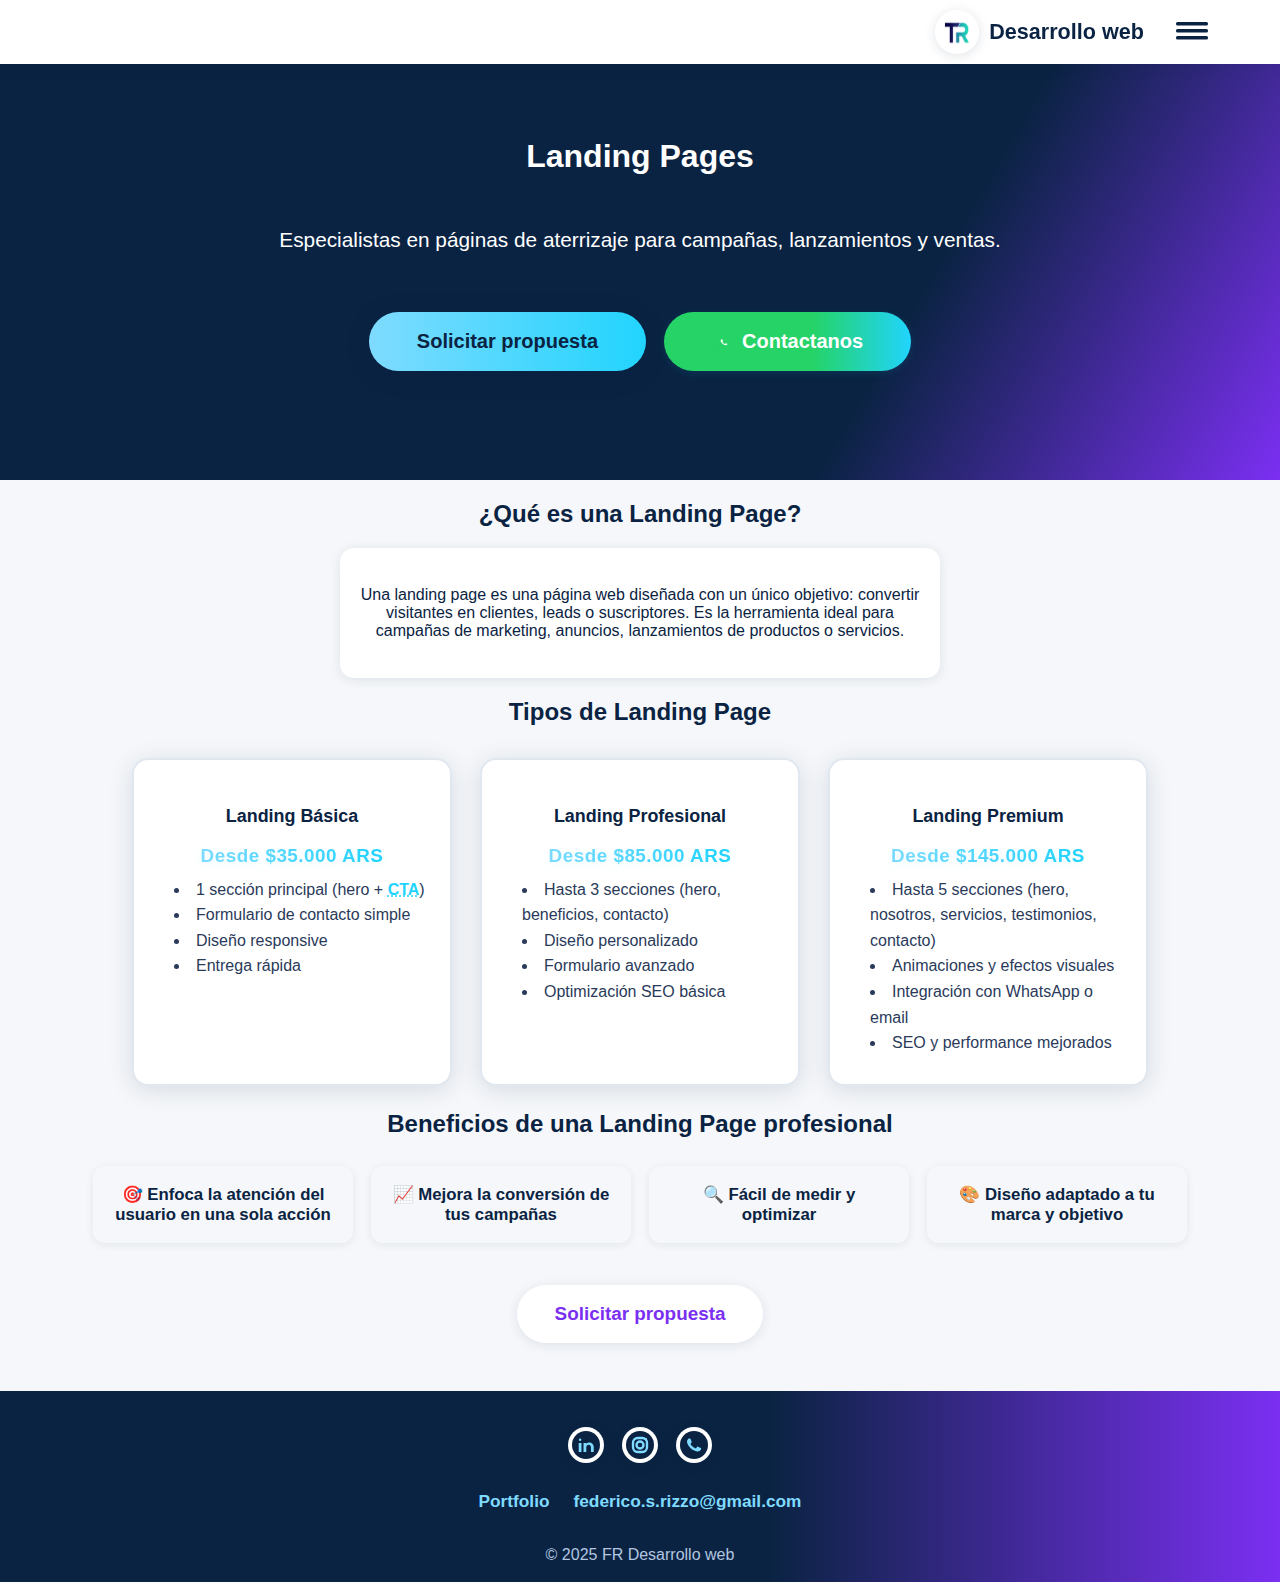
<file: landing.html>
<!DOCTYPE html>
<html lang="es">
  <head>
    <meta charset="UTF-8" />
    <meta name="viewport" content="width=device-width, initial-scale=1.0" />
    <title>Landing Page – TR Desarrollo web</title>
    <meta
      name="description"
      content="Landing pages profesionales para campañas, lanzamientos y ventas. Diseño web a medida, optimización SEO y soporte personalizado."
    />
    <meta
      name="keywords"
      content="landing page, desarrollo web, diseño web, campañas, marketing digital, Argentina, freelance, páginas de aterrizaje"
    />
    <link rel="icon" href="Logo2.png" type="image/png" />
    <link rel="stylesheet" href="styles.css" />
  </head>
  <body>
    <nav class="navbar">
      <div class="navbar-container">
        <a href="index.html" class="navbar-logo">
          <img src="Logo2.png" alt="TR Desarrollo web logo" class="logo-img" width="44" height="44" />
          <span>Desarrollo web</span>
        </a>
        <button class="navbar-toggle" aria-label="Abrir menú">
          <span class="navbar-toggle-icon">
            <svg width="32" height="32" viewBox="0 0 32 32" fill="none" aria-hidden="true" focusable="false">
              <rect y="7" width="32" height="3.5" rx="1.5" fill="#0A2342"/>
              <rect y="14" width="32" height="3.5" rx="1.5" fill="#0A2342"/>
              <rect y="21" width="32" height="3.5" rx="1.5" fill="#0A2342"/>
            </svg>
          </span>
        </button>
      </div>
    </nav>
    <aside class="sidebar" id="sidebar">
      <ul class="sidebar-links">
        <li><a href="#servicios">Servicios</a></li>
        <li><a href="#nosotros">Nosotros</a></li>
        <li><a href="#valor">¿Por qué elegirnos?</a></li>
        <li><a href="#contacto">Contacto</a></li>
        <li><a href="index.html" title="Inicio" class="navbar-home-icon">
          <svg width="28" height="28" viewBox="0 0 24 24" fill="none" aria-hidden="true" focusable="false">
            <path d="M3 11.5L12 4l9 7.5V20a1 1 0 0 1-1 1h-5a1 1 0 0 1-1-1v-4h-4v4a1 1 0 0 1-1 1H4a1 1 0 0 1-1-1V11.5z" stroke="#0A2342" stroke-width="2" fill="#fff"/>
          </svg>
        </a></li>
      </ul>
    </aside>
    <div class="sidebar-overlay" id="sidebarOverlay"></div>
    <header class="hero-llamativo">
      <div class="container hero-llamativo-content">
       
        <h1>Landing Pages</h1>
        <p class="hero-sub">
          Especialistas en páginas de aterrizaje para campañas, lanzamientos y
          ventas.
        </p>
        <div class="hero-botones">
          <a
            href="mailto:federico.s.rizzo@gmail.com?subject=Consulta%20Landing%20Page"
            class="cta-btn-llamativo"
            >Solicitar propuesta</a
          >
          <a
            href="https://wa.me/5492346612609"
            class="cta-btn-llamativo cta-wpp"
            target="_blank"
            style="display: inline-flex; align-items: center; gap: 8px"
          >
            <svg width="22" height="22" viewBox="0 0 32 32" fill="none">
              <circle cx="16" cy="16" r="16" fill="#25D366" />
              <path
                d="M22.2 18.7c-.3-.2-1.6-.8-1.8-.9-.2-.1-.3-.2-.5.1-.1.2-.6.9-.7 1-.1.1-.3.2-.5.1-.3-.1-1.1-.4-2-1.2-.7-.6-1.2-1.4-1.4-1.7-.1-.2 0-.4.1-.5.1-.1.2-.3.3-.4.1-.1.1-.2.2-.4.1-.2 0-.3 0-.5 0-.1-.6-1.5-.8-2-.2-.5-.4-.4-.6-.4-.2 0-.3 0-.5 0-.2 0-.4.1-.6.3-.2.2-.8.8-.8 2 0 1.1.8 2.2.9 2.3.1.2 1.6 2.6 4 3.5.6.2 1.1.4 1.5.5.6.2 1.1.1 1.5.1.5-.1 1.4-.6 1.6-1.1.2-.5.2-.9.1-1-.1-.1-.2-.2-.5-.3z"
                fill="#fff"
              />
            </svg>
            Contactanos
          </a>
        </div>
      </div>
    </header>
    <main class="detalle-servicio">
      <section class="detalle-intro">
        <h2>¿Qué es una Landing Page?</h2>
        <div class="detalle-intro-box">
          <p>
            Una landing page es una página web diseñada con un único objetivo:
            convertir visitantes en clientes, leads o suscriptores. Es la
            herramienta ideal para campañas de marketing, anuncios, lanzamientos
            de productos o servicios.
          </p>
        </div>
      </section>
      <section class="detalle-variantes">
        <h2>Tipos de Landing Page</h2>
        <div class="detalle-variantes-grid">
          <div
            class="detalle-variante-card"
            id="landing-basica-card"
            style="position: relative"
          >
            <h3>
              Landing Básica
              <span class="precio-servicio">Desde $35.000 ARS</span>
            </h3>
            <ul>
              <li>
                1 sección principal (hero +
                <span
                  id="cta-term"
                  style="
                    font-weight: 700;
                    color: #21d4fd;
                    cursor: pointer;
                    text-decoration: underline dotted;
                  "
                  >CTA</span
                >)
              </li>
              <li>Formulario de contacto simple</li>
              <li>Diseño responsive</li>
              <li>Entrega rápida</li>
            </ul>
            <div
              id="cta-tooltip"
              style="
                display: none;
                position: absolute;
                left: 50%;
                top: 100%;
                transform: translateX(-50%);
                background: #0a2342;
                color: #fff;
                padding: 8px 16px;
                border-radius: 8px;
                font-size: 0.98rem;
                box-shadow: 0 2px 12px rgba(10, 35, 66, 0.13);
                margin-top: 8px;
                z-index: 10;
                white-space: normal;
                max-width: 260px;
              "
            >
              Un CTA (Call To Action) es el botón que invita a tu cliente a
              contactarte, comprar o realizar una acción clave.
            </div>
          </div>
          <div class="detalle-variante-card">
            <h3>
              Landing Profesional
              <span class="precio-servicio">Desde $85.000 ARS</span>
            </h3>
            <ul>
              <li>Hasta 3 secciones (hero, beneficios, contacto)</li>
              <li>Diseño personalizado</li>
              <li>Formulario avanzado</li>
              <li>Optimización SEO básica</li>
            </ul>
          </div>
          <div class="detalle-variante-card">
            <h3>
              Landing Premium
              <span class="precio-servicio">Desde $145.000 ARS</span>
            </h3>
            <ul>
              <li>
                Hasta 5 secciones (hero, nosotros, servicios, testimonios,
                contacto)
              </li>
              <li>Animaciones y efectos visuales</li>
              <li>Integración con WhatsApp o email</li>
              <li>SEO y performance mejorados</li>
            </ul>
          </div>
        </div>
      </section>
      <section class="detalle-beneficios">
        <h2>Beneficios de una Landing Page profesional</h2>
        <div class="detalle-beneficios-grid">
          <div class="beneficio-card">
            🎯 Enfoca la atención del usuario en una sola acción
          </div>
          <div class="beneficio-card">
            📈 Mejora la conversión de tus campañas
          </div>
          <div class="beneficio-card">🔍 Fácil de medir y optimizar</div>
          <div class="beneficio-card">
            🎨 Diseño adaptado a tu marca y objetivo
          </div>
        </div>
      </section>
      <section class="detalle-cta">
        <a
          href="mailto:federico.s.rizzo@gmail.com?subject=Consulta%20Landing%20Page"
          class="cta-btn-llamativo grande"
          >Solicitar propuesta</a
        >
      </section>
    </main>
    <footer class="footer-llamativo">
      <div class="container footer-content-llamativo">
        <div class="footer-redes">
          <a
            href="https://www.linkedin.com/in/federico-s-rizzo/"
            target="_blank"
            aria-label="LinkedIn"
          >
            <svg width="28" height="28" viewBox="0 0 24 24" fill="none">
              <rect width="24" height="24" rx="6" fill="#0A2342" />
              <path
                d="M6.94 8.5A1.06 1.06 0 1 1 6.94 6.38a1.06 1.06 0 0 1 0 2.12ZM8.13 10.25H5.75V18h2.38v-7.75ZM12.25 10.25h-2.38V18h2.38v-4.13c0-1.13.88-2 2-2s2 .87 2 2V18h2.38v-4.38c0-2.13-1.75-3.87-3.88-3.87-1.13 0-2.12.5-2.62 1.25V10.25Z"
                fill="#7FDBFF"
              />
            </svg>
          </a>
          <a
            href="https://www.instagram.com/fede.r.dev/"
            target="_blank"
            aria-label="Instagram"
          >
            <svg width="28" height="28" viewBox="0 0 24 24" fill="none">
              <rect width="24" height="24" rx="6" fill="#0A2342" />
              <rect
                x="6"
                y="6"
                width="12"
                height="12"
                rx="4"
                stroke="#7FDBFF"
                stroke-width="2"
              />
              <circle cx="12" cy="12" r="3" stroke="#7FDBFF" stroke-width="2" />
              <circle cx="17" cy="7" r="1" fill="#7FDBFF" />
            </svg>
          </a>
          <a
            href="https://wa.me/5492346612609"
            target="_blank"
            aria-label="WhatsApp"
          >
            <svg width="28" height="28" viewBox="0 0 24 24" fill="none">
              <rect width="24" height="24" rx="6" fill="#0A2342" />
              <path
                d="M17.472 14.382c-.297-.149-1.758-.867-2.03-.967-.273-.099-.472-.148-.67.15-.198.297-.767.967-.94 1.165-.173.198-.347.223-.644.075-.297-.149-1.255-.463-2.39-1.475-.883-.788-1.48-1.761-1.653-2.059-.173-.297-.018-.458.13-.606.134-.133.298-.347.447-.52.149-.174.198-.298.298-.497.099-.198.05-.372-.025-.521-.075-.149-.669-1.612-.916-2.207-.242-.579-.487-.5-.669-.51-.173-.008-.372-.01-.571-.01-.198 0-.52.074-.792.372-.272.297-1.04 1.016-1.04 2.479 0 1.462 1.065 2.875 1.213 3.074.149.198 2.1 3.205 5.077 4.372.71.306 1.263.489 1.695.625.712.227 1.36.195 1.872.118.571-.085 1.758-.719 2.007-1.413.248-.694.248-1.288.173-1.413-.074-.124-.272-.198-.57-.347z"
                fill="#7FDBFF"
              />
            </svg>
          </a>
        </div>
        <div class="footer-links-llamativo">
          <a href="https://rizzofs.github.io/Mi-Porfolio2/" target="_blank"
            >Portfolio</a
          >
          <a href="mailto:federico.s.rizzo@gmail.com"
            >federico.s.rizzo@gmail.com</a
          >
        </div>
        <span class="footer-copy-llamativo">&copy; 2025 FR Desarrollo web</span>
      </div>
    </footer>
    <script>
      function isTouchDevice() {
        return "ontouchstart" in window || navigator.maxTouchPoints > 0;
      }
      document.addEventListener("DOMContentLoaded", function () {
        var ctaTerm = document.getElementById("cta-term");
        var tooltip = document.getElementById("cta-tooltip");
        var isTouch = isTouchDevice();
        if (ctaTerm && tooltip) {
          if (!isTouch) {
            // Desktop: hover
            ctaTerm.addEventListener("mouseenter", function (e) {
              tooltip.style.display = "block";
              var rect = ctaTerm.getBoundingClientRect();
              tooltip.style.left =
                rect.left +
                rect.width / 2 -
                ctaTerm.parentElement.getBoundingClientRect().left +
                "px";
            });
            ctaTerm.addEventListener("mousemove", function (e) {
              var rect = ctaTerm.getBoundingClientRect();
              tooltip.style.left =
                rect.left +
                rect.width / 2 -
                ctaTerm.parentElement.getBoundingClientRect().left +
                "px";
            });
            ctaTerm.addEventListener("mouseleave", function () {
              tooltip.style.display = "none";
            });
          } else {
            // Mobile: tap
            ctaTerm.addEventListener("click", function (e) {
              e.stopPropagation();
              if (tooltip.style.display === "block") {
                tooltip.style.display = "none";
              } else {
                tooltip.style.display = "block";
                tooltip.style.left = "50%";
              }
            });
            // Cerrar tooltip tocando fuera
            document.addEventListener("click", function (e) {
              if (tooltip.style.display === "block") {
                tooltip.style.display = "none";
              }
            });
            // Evitar que el tooltip se cierre si se toca sobre él
            tooltip.addEventListener("click", function (e) {
              e.stopPropagation();
            });
          }
        }
      });
    </script>
    <script>
      document.addEventListener('DOMContentLoaded', function() {
        document.querySelector('.hero-llamativo').classList.add('visible');
      });
    </script>
  </body>
</html>
</file>
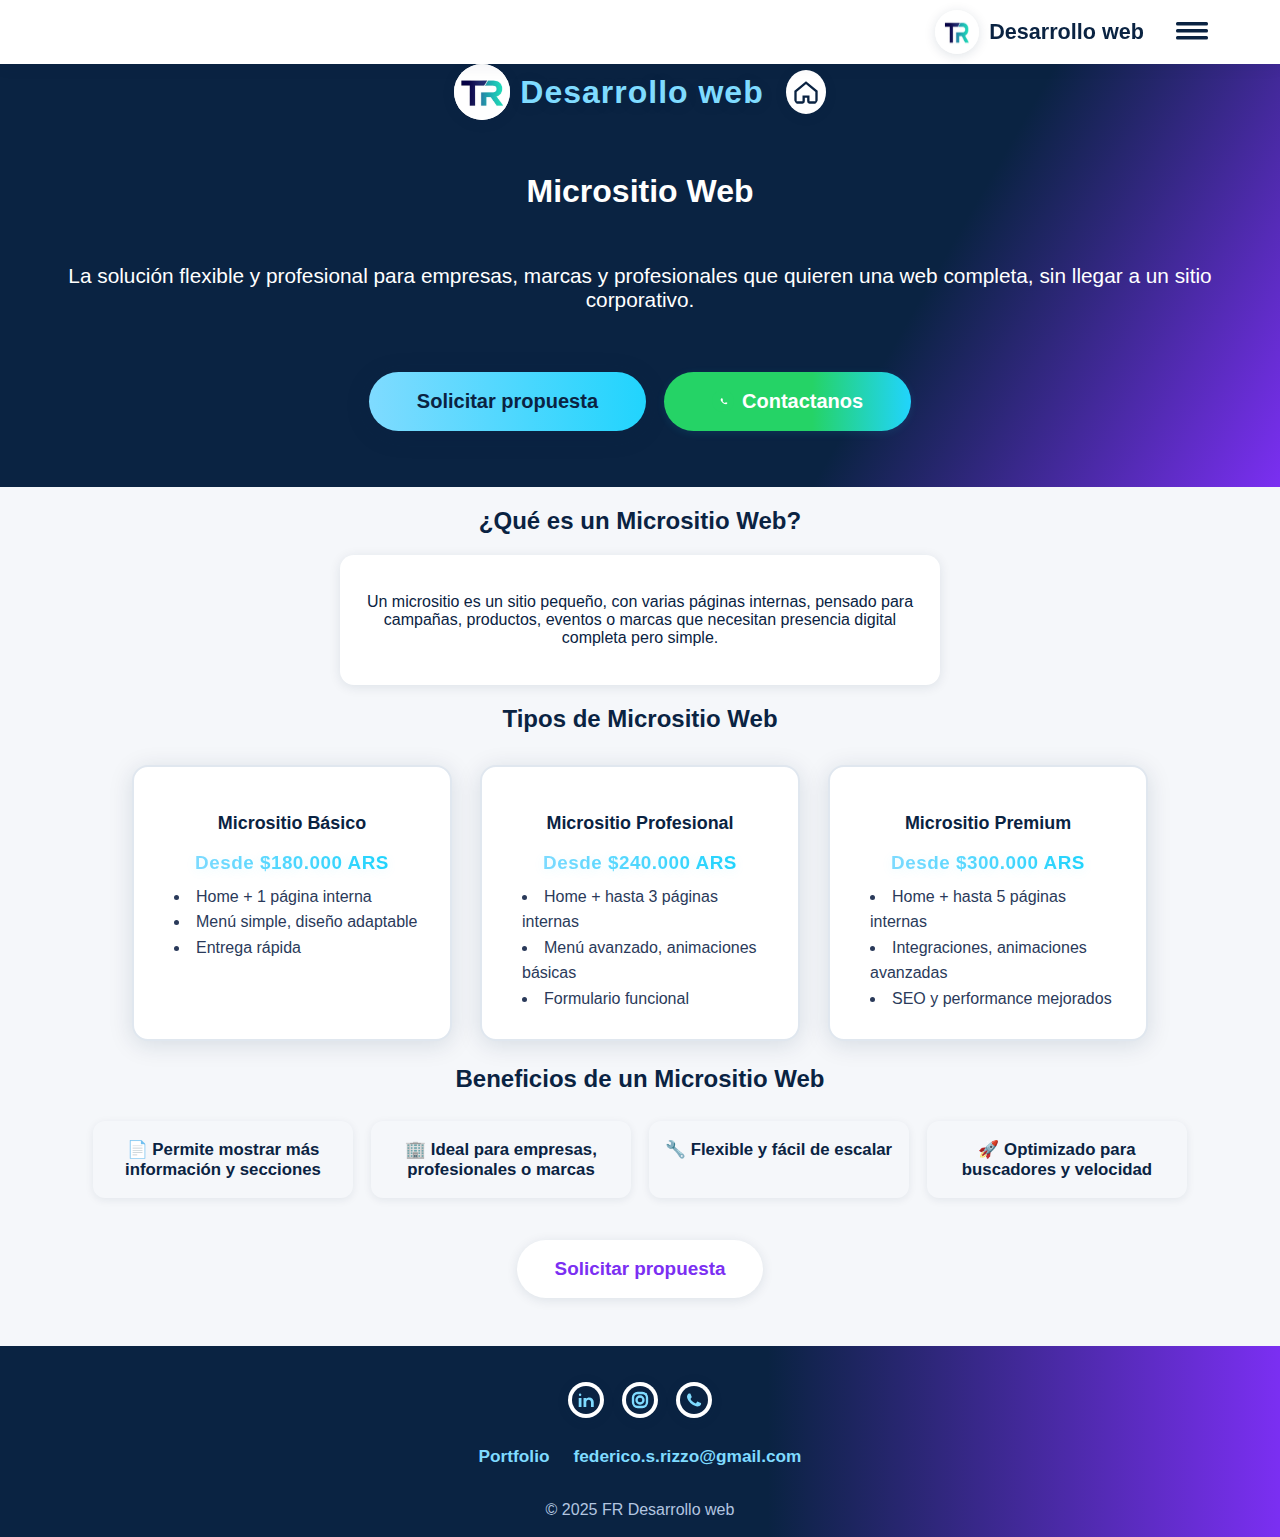
<file: microsite.html>
<!DOCTYPE html>
<html lang="es">
<head>
  <meta charset="UTF-8">
  <meta name="viewport" content="width=device-width, initial-scale=1.0">
  <title>Micrositio Web – TR Desarrollo web</title>
  <meta name="description" content="Micrositios web profesionales para empresas, marcas y eventos. Diseño adaptable, integración y optimización SEO.">
  <meta name="keywords" content="micrositio web, desarrollo web, diseño web, empresas, eventos, marcas, sitios web, Argentina, freelance">
  <link rel="icon" href="Logo2.png" type="image/png">
  <link rel="stylesheet" href="styles.css">
</head>
<body>
  <nav class="navbar">
    <div class="navbar-container">
      <a href="index.html" class="navbar-logo">
        <img src="Logo2.png" alt="TR Desarrollo web logo" class="logo-img" width="44" height="44" />
        <span>Desarrollo web</span>
      </a>
      <button class="navbar-toggle" aria-label="Abrir menú">
        <span class="navbar-toggle-icon">
          <svg width="32" height="32" viewBox="0 0 32 32" fill="none" aria-hidden="true" focusable="false">
            <rect y="7" width="32" height="3.5" rx="1.5" fill="#0A2342"/>
            <rect y="14" width="32" height="3.5" rx="1.5" fill="#0A2342"/>
            <rect y="21" width="32" height="3.5" rx="1.5" fill="#0A2342"/>
          </svg>
        </span>
      </button>
    </div>
  </nav>
  <aside class="sidebar" id="sidebar">
    <ul class="sidebar-links">
      <li><a href="#servicios">Servicios</a></li>
      <li><a href="#nosotros">Nosotros</a></li>
      <li><a href="#valor">¿Por qué elegirnos?</a></li>
      <li><a href="#contacto">Contacto</a></li>
      <li><a href="index.html" title="Inicio" class="navbar-home-icon">
        <svg width="28" height="28" viewBox="0 0 24 24" fill="none" aria-hidden="true" focusable="false">
          <path d="M3 11.5L12 4l9 7.5V20a1 1 0 0 1-1 1h-5a1 1 0 0 1-1-1v-4h-4v4a1 1 0 0 1-1 1H4a1 1 0 0 1-1-1V11.5z" stroke="#0A2342" stroke-width="2" fill="#fff"/>
        </svg>
      </a></li>
    </ul>
  </aside>
  <div class="sidebar-overlay" id="sidebarOverlay"></div>
  <header class="hero-llamativo">
    <div class="container hero-llamativo-content">
      <div class="logo-llamativo" style="display:flex;align-items:center;gap:10px;">
        <img src="Logo2.png" alt="FR Desarrollo web logo" class="logo-img" width="56" height="56" style="border-radius:50%;box-shadow:0 2px 12px rgba(10,35,66,0.18);background:#fff;object-fit:cover;" />
        <span>Desarrollo web</span>
        <a href="index.html" title="Volver al inicio" style="display:inline-flex;align-items:center;justify-content:center;width:40px;height:40px;margin-left:12px;text-decoration:none;">
          <svg width="28" height="28" viewBox="0 0 24 24" fill="none" aria-hidden="true" focusable="false">
            <path d="M3 11.5L12 4l9 7.5V20a1 1 0 0 1-1 1h-5a1 1 0 0 1-1-1v-4h-4v4a1 1 0 0 1-1 1H4a1 1 0 0 1-1-1V11.5z" stroke="#0A2342" stroke-width="2" fill="#fff"/>
          </svg>
        </a>
      </div>
      <h1>Micrositio Web</h1>
      <p class="hero-sub">La solución flexible y profesional para empresas, marcas y profesionales que quieren una web completa, sin llegar a un sitio corporativo.</p>
      <div class="hero-botones">
        <a href="mailto:federico.s.rizzo@gmail.com?subject=Consulta%20Micrositio" class="cta-btn-llamativo">Solicitar propuesta</a>
        <a href="https://wa.me/5492346612609" class="cta-btn-llamativo cta-wpp" target="_blank" style="display:inline-flex;align-items:center;gap:8px;">
          <svg width="22" height="22" viewBox="0 0 32 32" fill="none"><circle cx="16" cy="16" r="16" fill="#25D366"/><path d="M22.2 18.7c-.3-.2-1.6-.8-1.8-.9-.2-.1-.3-.2-.5.1-.1.2-.6.9-.7 1-.1.1-.3.2-.5.1-.3-.1-1.1-.4-2-1.2-.7-.6-1.2-1.4-1.4-1.7-.1-.2 0-.4.1-.5.1-.1.2-.3.3-.4.1-.1.1-.2.2-.4.1-.2 0-.3 0-.5 0-.1-.6-1.5-.8-2-.2-.5-.4-.4-.6-.4-.2 0-.3 0-.5 0-.2 0-.4.1-.6.3-.2.2-.8.8-.8 2 0 1.1.8 2.2.9 2.3.1.2 1.6 2.6 4 3.5.6.2 1.1.4 1.5.5.6.2 1.1.1 1.5.1.5-.1 1.4-.6 1.6-1.1.2-.5.2-.9.1-1-.1-.1-.2-.2-.5-.3z" fill="#fff"/></svg>
          Contactanos
        </a>
      </div>
    </div>
  </header>
  <main class="detalle-servicio">
    <section class="detalle-intro">
      <h2>¿Qué es un Micrositio Web?</h2>
      <div class="detalle-intro-box">
        <p>Un micrositio es un sitio pequeño, con varias páginas internas, pensado para campañas, productos, eventos o marcas que necesitan presencia digital completa pero simple.</p>
      </div>
    </section>
    <section class="detalle-variantes">
      <h2>Tipos de Micrositio Web</h2>
      <div class="detalle-variantes-grid">
        <div class="detalle-variante-card">
          <h3>Micrositio Básico <span class="precio-servicio">Desde $180.000 ARS</span></h3>
          <ul>
            <li>Home + 1 página interna</li>
            <li>Menú simple, diseño adaptable</li>
            <li>Entrega rápida</li>
          </ul>
        </div>
        <div class="detalle-variante-card">
          <h3>Micrositio Profesional <span class="precio-servicio">Desde $240.000 ARS</span></h3>
          <ul>
            <li>Home + hasta 3 páginas internas</li>
            <li>Menú avanzado, animaciones básicas</li>
            <li>Formulario funcional</li>
          </ul>
        </div>
        <div class="detalle-variante-card">
          <h3>Micrositio Premium <span class="precio-servicio">Desde $300.000 ARS</span></h3>
          <ul>
            <li>Home + hasta 5 páginas internas</li>
            <li>Integraciones, animaciones avanzadas</li>
            <li>SEO y performance mejorados</li>
          </ul>
        </div>
      </div>
    </section>
    <section class="detalle-beneficios">
      <h2>Beneficios de un Micrositio Web</h2>
      <div class="detalle-beneficios-grid">
        <div class="beneficio-card">📄 Permite mostrar más información y secciones</div>
        <div class="beneficio-card">🏢 Ideal para empresas, profesionales o marcas</div>
        <div class="beneficio-card">🔧 Flexible y fácil de escalar</div>
        <div class="beneficio-card">🚀 Optimizado para buscadores y velocidad</div>
      </div>
    </section>
    <section class="detalle-cta">
      <a href="mailto:federico.s.rizzo@gmail.com?subject=Consulta%20Micrositio" class="cta-btn-llamativo grande">Solicitar propuesta</a>
    </section>
  </main>
  <footer class="footer-llamativo">
    <div class="container footer-content-llamativo">
      <div class="footer-redes">
        <a href="https://www.linkedin.com/in/federico-s-rizzo/" target="_blank" aria-label="LinkedIn">
          <svg width="28" height="28" viewBox="0 0 24 24" fill="none">
            <rect width="24" height="24" rx="6" fill="#0A2342"/>
            <path d="M6.94 8.5A1.06 1.06 0 1 1 6.94 6.38a1.06 1.06 0 0 1 0 2.12ZM8.13 10.25H5.75V18h2.38v-7.75ZM12.25 10.25h-2.38V18h2.38v-4.13c0-1.13.88-2 2-2s2 .87 2 2V18h2.38v-4.38c0-2.13-1.75-3.87-3.88-3.87-1.13 0-2.12.5-2.62 1.25V10.25Z" fill="#7FDBFF"/>
          </svg>
        </a>
        <a href="https://www.instagram.com/fede.r.dev/" target="_blank" aria-label="Instagram">
          <svg width="28" height="28" viewBox="0 0 24 24" fill="none">
            <rect width="24" height="24" rx="6" fill="#0A2342"/>
            <rect x="6" y="6" width="12" height="12" rx="4" stroke="#7FDBFF" stroke-width="2"/>
            <circle cx="12" cy="12" r="3" stroke="#7FDBFF" stroke-width="2"/>
            <circle cx="17" cy="7" r="1" fill="#7FDBFF"/>
          </svg>
        </a>
        <a href="https://wa.me/5492346612609" target="_blank" aria-label="WhatsApp">
          <svg width="28" height="28" viewBox="0 0 24 24" fill="none">
            <rect width="24" height="24" rx="6" fill="#0A2342"/>
            <path d="M17.472 14.382c-.297-.149-1.758-.867-2.03-.967-.273-.099-.472-.148-.67.15-.198.297-.767.967-.94 1.165-.173.198-.347.223-.644.075-.297-.149-1.255-.463-2.39-1.475-.883-.788-1.48-1.761-1.653-2.059-.173-.297-.018-.458.13-.606.134-.133.298-.347.447-.52.149-.174.198-.298.298-.497.099-.198.05-.372-.025-.521-.075-.149-.669-1.612-.916-2.207-.242-.579-.487-.5-.669-.51-.173-.008-.372-.01-.571-.01-.198 0-.52.074-.792.372-.272.297-1.04 1.016-1.04 2.479 0 1.462 1.065 2.875 1.213 3.074.149.198 2.1 3.205 5.077 4.372.71.306 1.263.489 1.695.625.712.227 1.36.195 1.872.118.571-.085 1.758-.719 2.007-1.413.248-.694.248-1.288.173-1.413-.074-.124-.272-.198-.57-.347z" fill="#7FDBFF"/>
          </svg>
        </a>
      </div>
      <div class="footer-links-llamativo">
        <a href="https://rizzofs.github.io/Mi-Porfolio2/" target="_blank">Portfolio</a>
        <a href="mailto:federico.s.rizzo@gmail.com">federico.s.rizzo@gmail.com</a>
      </div>
      <span class="footer-copy-llamativo">&copy; 2025 FR Desarrollo web</span>
    </div>
  </footer>
  <script>
// Navbar toggle para móvil
const toggle = document.querySelector('.navbar-toggle');
const links = document.querySelector('.navbar-links');
toggle.addEventListener('click', () => {
  links.classList.toggle('open');
  toggle.classList.toggle('open');
});
// Scroll suave
const navbarLinks = document.querySelectorAll('.navbar-links a');
navbarLinks.forEach(link => {
  link.addEventListener('click', function(e) {
    const target = document.querySelector(this.getAttribute('href'));
    if (target) {
      e.preventDefault();
      window.scrollTo({
        top: target.offsetTop - 70,
        behavior: 'smooth'
      });
      links.classList.remove('open');
      toggle.classList.remove('open');
    }
  });
});
  </script>
  <script>
    document.addEventListener('DOMContentLoaded', function() {
      document.querySelector('.hero-llamativo').classList.add('visible');
    });
  </script>
</body>
</html>
</file>
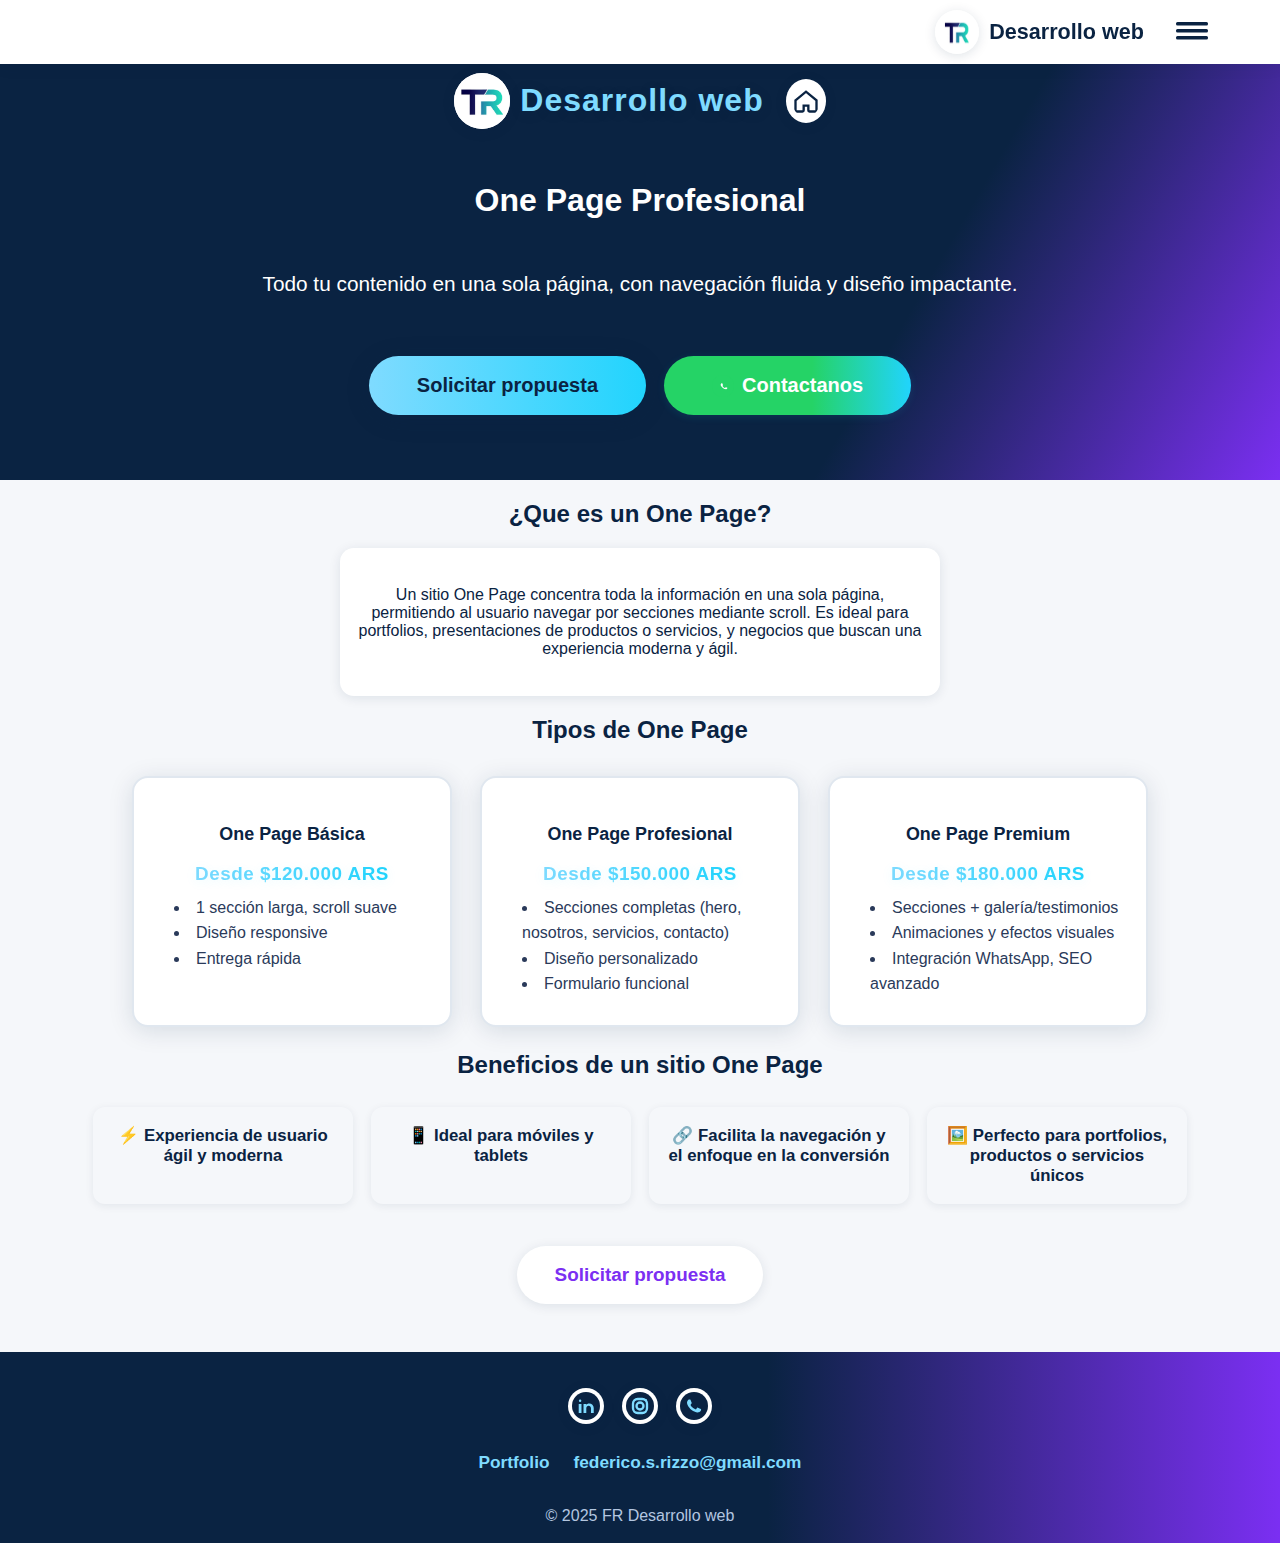
<file: onepage.html>
<!DOCTYPE html>
<html lang="es">
<head>
  <meta charset="UTF-8">
  <meta name="viewport" content="width=device-width, initial-scale=1.0">
  <title>One Page – TR Desarrollo web</title>
  <meta name="description" content="Sitios One Page profesionales: todo tu contenido en una sola página, diseño moderno, navegación fluida y optimización SEO.">
  <meta name="keywords" content="one page, desarrollo web, diseño web, sitios web, portfolios, productos, servicios, Argentina, freelance">
  <link rel="icon" href="Logo2.png" type="image/png">
  <link rel="stylesheet" href="styles.css">
</head>
<body>
  <nav class="navbar">
    <div class="navbar-container">
      <a href="index.html" class="navbar-logo">
        <img src="Logo2.png" alt="TR Desarrollo web logo" class="logo-img" width="44" height="44" />
        <span>Desarrollo web</span>
      </a>
      <button class="navbar-toggle" aria-label="Abrir menú">
        <span class="navbar-toggle-icon">
          <svg width="32" height="32" viewBox="0 0 32 32" fill="none" aria-hidden="true" focusable="false">
            <rect y="7" width="32" height="3.5" rx="1.5" fill="#0A2342"/>
            <rect y="14" width="32" height="3.5" rx="1.5" fill="#0A2342"/>
            <rect y="21" width="32" height="3.5" rx="1.5" fill="#0A2342"/>
          </svg>
        </span>
      </button>
    </div>
  </nav>
  <aside class="sidebar" id="sidebar">
    <ul class="sidebar-links">
      <li><a href="#servicios">Servicios</a></li>
      <li><a href="#nosotros">Nosotros</a></li>
      <li><a href="#valor">¿Por qué elegirnos?</a></li>
      <li><a href="#contacto">Contacto</a></li>
      <li><a href="index.html" title="Inicio" class="navbar-home-icon">
        <svg width="28" height="28" viewBox="0 0 24 24" fill="none" aria-hidden="true" focusable="false">
          <path d="M3 11.5L12 4l9 7.5V20a1 1 0 0 1-1 1h-5a1 1 0 0 1-1-1v-4h-4v4a1 1 0 0 1-1 1H4a1 1 0 0 1-1-1V11.5z" stroke="#0A2342" stroke-width="2" fill="#fff"/>
        </svg>
      </a></li>
    </ul>
  </aside>
  <div class="sidebar-overlay" id="sidebarOverlay"></div>
  <header class="hero-llamativo">
    <div class="container hero-llamativo-content">
      <div class="logo-llamativo" style="display:flex;align-items:center;gap:10px;">
        <img src="Logo2.png" alt="FR Desarrollo web logo" class="logo-img" width="56" height="56" style="border-radius:50%;box-shadow:0 2px 12px rgba(10,35,66,0.18);background:#fff;object-fit:cover;" />
        <span>Desarrollo web</span>
        <a href="index.html" title="Volver al inicio" style="display:inline-flex;align-items:center;justify-content:center;width:40px;height:40px;margin-left:12px;text-decoration:none;">
          <svg width="28" height="28" viewBox="0 0 24 24" fill="none" aria-hidden="true" focusable="false">
            <path d="M3 11.5L12 4l9 7.5V20a1 1 0 0 1-1 1h-5a1 1 0 0 1-1-1v-4h-4v4a1 1 0 0 1-1 1H4a1 1 0 0 1-1-1V11.5z" stroke="#0A2342" stroke-width="2" fill="#fff"/>
          </svg>
        </a>
      </div>
      <h1>One Page Profesional</h1>
      <p class="hero-sub">Todo tu contenido en una sola página, con navegación fluida y diseño impactante.</p>
      <div class="hero-botones">
        <a href="mailto:federico.s.rizzo@gmail.com?subject=Consulta%20One%20Page" class="cta-btn-llamativo">Solicitar propuesta</a>
        <a href="https://wa.me/5492346612609" class="cta-btn-llamativo cta-wpp" target="_blank" style="display:inline-flex;align-items:center;gap:8px;">
          <svg width="22" height="22" viewBox="0 0 32 32" fill="none"><circle cx="16" cy="16" r="16" fill="#25D366"/><path d="M22.2 18.7c-.3-.2-1.6-.8-1.8-.9-.2-.1-.3-.2-.5.1-.1.2-.6.9-.7 1-.1.1-.3.2-.5.1-.3-.1-1.1-.4-2-1.2-.7-.6-1.2-1.4-1.4-1.7-.1-.2 0-.4.1-.5.1-.1.2-.3.3-.4.1-.1.1-.2.2-.4.1-.2 0-.3 0-.5 0-.1-.6-1.5-.8-2-.2-.5-.4-.4-.6-.4-.2 0-.3 0-.5 0-.2 0-.4.1-.6.3-.2.2-.8.8-.8 2 0 1.1.8 2.2.9 2.3.1.2 1.6 2.6 4 3.5.6.2 1.1.4 1.5.5.6.2 1.1.1 1.5.1.5-.1 1.4-.6 1.6-1.1.2-.5.2-.9.1-1-.1-.1-.2-.2-.5-.3z" fill="#fff"/></svg>
          Contactanos
        </a>
      </div>
    </div>
  </header>
  <main class="detalle-servicio">
    <section class="detalle-intro">
      <h2>¿Que es un One Page?</h2>
      <div class="detalle-intro-box">
        <p>Un sitio One Page concentra toda la información en una sola página, permitiendo al usuario navegar por secciones mediante scroll. Es ideal para portfolios, presentaciones de productos o servicios, y negocios que buscan una experiencia moderna y ágil.</p>
      </div>
    </section>
    <section class="detalle-variantes">
      <h2>Tipos de One Page</h2>
      <div class="detalle-variantes-grid">
        <div class="detalle-variante-card">
          <h3>One Page Básica <span class="precio-servicio">Desde $120.000 ARS</span></h3>
          <ul>
            <li>1 sección larga, scroll suave</li>
            <li>Diseño responsive</li>
            <li>Entrega rápida</li>
          </ul>
        </div>
        <div class="detalle-variante-card">
          <h3>One Page Profesional <span class="precio-servicio">Desde $150.000 ARS</span></h3>
          <ul>
            <li>Secciones completas (hero, nosotros, servicios, contacto)</li>
            <li>Diseño personalizado</li>
            <li>Formulario funcional</li>
          </ul>
        </div>
        <div class="detalle-variante-card">
          <h3>One Page Premium <span class="precio-servicio">Desde $180.000 ARS</span></h3>
          <ul>
            <li>Secciones + galería/testimonios</li>
            <li>Animaciones y efectos visuales</li>
            <li>Integración WhatsApp, SEO avanzado</li>
          </ul>
        </div>
      </div>
    </section>
    <section class="detalle-beneficios">
      <h2>Beneficios de un sitio One Page</h2>
      <div class="detalle-beneficios-grid">
        <div class="beneficio-card">⚡ Experiencia de usuario ágil y moderna</div>
        <div class="beneficio-card">📱 Ideal para móviles y tablets</div>
        <div class="beneficio-card">🔗 Facilita la navegación y el enfoque en la conversión</div>
        <div class="beneficio-card">🖼️ Perfecto para portfolios, productos o servicios únicos</div>
      </div>
    </section>
    <section class="detalle-cta">
      <a href="mailto:federico.s.rizzo@gmail.com?subject=Consulta%20One%20Page" class="cta-btn-llamativo grande">Solicitar propuesta</a>
    </section>
  </main>
  <footer class="footer-llamativo">
    <div class="container footer-content-llamativo">
      <div class="footer-redes">
        <a href="https://www.linkedin.com/in/federico-s-rizzo/" target="_blank" aria-label="LinkedIn">
          <svg width="28" height="28" viewBox="0 0 24 24" fill="none">
            <rect width="24" height="24" rx="6" fill="#0A2342"/>
            <path d="M6.94 8.5A1.06 1.06 0 1 1 6.94 6.38a1.06 1.06 0 0 1 0 2.12ZM8.13 10.25H5.75V18h2.38v-7.75ZM12.25 10.25h-2.38V18h2.38v-4.13c0-1.13.88-2 2-2s2 .87 2 2V18h2.38v-4.38c0-2.13-1.75-3.87-3.88-3.87-1.13 0-2.12.5-2.62 1.25V10.25Z" fill="#7FDBFF"/>
          </svg>
        </a>
        <a href="https://www.instagram.com/fede.r.dev/" target="_blank" aria-label="Instagram">
          <svg width="28" height="28" viewBox="0 0 24 24" fill="none">
            <rect width="24" height="24" rx="6" fill="#0A2342"/>
            <rect x="6" y="6" width="12" height="12" rx="4" stroke="#7FDBFF" stroke-width="2"/>
            <circle cx="12" cy="12" r="3" stroke="#7FDBFF" stroke-width="2"/>
            <circle cx="17" cy="7" r="1" fill="#7FDBFF"/>
          </svg>
        </a>
        <a href="https://wa.me/5492346612609" target="_blank" aria-label="WhatsApp">
          <svg width="28" height="28" viewBox="0 0 24 24" fill="none">
            <rect width="24" height="24" rx="6" fill="#0A2342"/>
            <path d="M17.472 14.382c-.297-.149-1.758-.867-2.03-.967-.273-.099-.472-.148-.67.15-.198.297-.767.967-.94 1.165-.173.198-.347.223-.644.075-.297-.149-1.255-.463-2.39-1.475-.883-.788-1.48-1.761-1.653-2.059-.173-.297-.018-.458.13-.606.134-.133.298-.347.447-.52.149-.174.198-.298.298-.497.099-.198.05-.372-.025-.521-.075-.149-.669-1.612-.916-2.207-.242-.579-.487-.5-.669-.51-.173-.008-.372-.01-.571-.01-.198 0-.52.074-.792.372-.272.297-1.04 1.016-1.04 2.479 0 1.462 1.065 2.875 1.213 3.074.149.198 2.1 3.205 5.077 4.372.71.306 1.263.489 1.695.625.712.227 1.36.195 1.872.118.571-.085 1.758-.719 2.007-1.413.248-.694.248-1.288.173-1.413-.074-.124-.272-.198-.57-.347z" fill="#7FDBFF"/>
          </svg>
        </a>
      </div>
      <div class="footer-links-llamativo">
        <a href="https://rizzofs.github.io/Mi-Porfolio2/" target="_blank">Portfolio</a>
        <a href="mailto:federico.s.rizzo@gmail.com">federico.s.rizzo@gmail.com</a>
      </div>
      <span class="footer-copy-llamativo">&copy; 2025 FR Desarrollo web</span>
    </div>
  </footer>
  <script>
// Navbar toggle para móvil
const toggle = document.querySelector('.navbar-toggle');
const links = document.querySelector('.navbar-links');
toggle.addEventListener('click', () => {
  links.classList.toggle('open');
  toggle.classList.toggle('open');
});
// Scroll suave
const navbarLinks = document.querySelectorAll('.navbar-links a');
navbarLinks.forEach(link => {
  link.addEventListener('click', function(e) {
    const target = document.querySelector(this.getAttribute('href'));
    if (target) {
      e.preventDefault();
      window.scrollTo({
        top: target.offsetTop - 70,
        behavior: 'smooth'
      });
      links.classList.remove('open');
      toggle.classList.remove('open');
    }
  });
});
  </script>
  <script>
    document.addEventListener('DOMContentLoaded', function() {
      document.querySelector('.hero-llamativo').classList.add('visible');
    });
  </script>
</body>
</html>
</file>
<file: styles.css>
/* Paleta base: Azul oscuro #0A2342, Celeste #7FDBFF, Blanco #fff, Violeta #7B2FF2, Verde #21D4FD */
:root {
  --azul-oscuro: #0A2342;
  --blanco: #fff;
  --celeste: #7FDBFF;
  --violeta: #7B2FF2;
  --verde: #21D4FD;
  --gris-claro: #f5f7fa;
  --sombra: 0 8px 32px rgba(10,35,66,0.18);
  --glass: rgba(255,255,255,0.18);
}

html {
  box-sizing: border-box;
  font-size: 16px;
  scroll-behavior: smooth;
}
*, *:before, *:after {
  box-sizing: inherit;
}

body {
  font-family: 'Poppins', 'Inter', Arial, sans-serif;
  background: var(--gris-claro);
  color: var(--azul-oscuro);
  margin: 0;
  padding: 0;
  min-height: 100vh;
}

.container {
  width: 92%;
  max-width: 1200px;
  margin: 0 auto;
}

/* HERO LLAMATIVO */
.hero-llamativo {
  position: relative;
  min-height: 480px;
  display: flex;
  align-items: center;
  justify-content: center;
  overflow: hidden;
  background: linear-gradient(120deg, var(--azul-oscuro) 70%, var(--violeta) 100%);
  opacity: 0;
  transform: translateY(32px);
  transition: opacity 0.7s cubic-bezier(.4,0,.2,1), transform 0.7s cubic-bezier(.4,0,.2,1);
}
.hero-llamativo.visible {
  opacity: 1;
  transform: none;
}
.hero-bg {
  position: absolute;
  inset: 0;
  z-index: 0;
  background: radial-gradient(circle at 70% 30%, var(--celeste) 0%, transparent 60%),
              radial-gradient(circle at 20% 80%, var(--verde) 0%, transparent 70%),
              linear-gradient(120deg, var(--azul-oscuro) 70%, var(--violeta) 100%);
  opacity: 0.85;
  pointer-events: none;
  animation: bgMove 12s linear infinite alternate;
}
@keyframes bgMove {
  0% { background-position: 70% 30%, 20% 80%; }
  100% { background-position: 60% 40%, 30% 70%; }
}
.hero-llamativo-content {
  position: relative;
  z-index: 1;
  display: flex;
  flex-direction: column;
  align-items: center;
  gap: 32px;
  padding: 64px 0 56px 0;
}
.logo-llamativo {
  display: flex;
  align-items: center;
  gap: 14px;
  font-size: 2rem;
  font-weight: 700;
  letter-spacing: 1px;
  color: var(--celeste);
  text-shadow: 0 2px 12px rgba(10,35,66,0.18);
}
.logo-llamativo svg {
  border-radius: 50% !important;
  background: #fff !important;
  box-shadow: 0 2px 12px rgba(10,35,66,0.13);
  padding: 6px;
  width: 44px !important;
  height: 44px !important;
  aspect-ratio: 1/1;
  overflow: hidden;
  display: block;
}
.hero-titulo {
  font-size: 2.8rem;
  font-weight: 900;
  margin: 0;
  text-align: center;
  color: #0A2342; /* azul oscuro para mayor contraste */
  line-height: 1.1;
  letter-spacing: -1px;
  animation: fadeInDown 1s cubic-bezier(.4,0,.2,1);
}
.hero-llamativo h1,
.hero-llamativo .hero-sub {
  color: #fff;
}
.hero-destacado {
  color: var(--celeste);
  font-size: 2.1rem;
  font-weight: 700;
  display: block;
  margin-top: 8px;
  text-shadow: 0 2px 12px rgba(33,212,253,0.18);
}
.hero-sub {
  font-size: 1.3rem;
  color: #e3f6ff;
  text-align: center;
  margin: 0 0 10px 0;
  animation: fadeInUp 1.2s cubic-bezier(.4,0,.2,1);
}
@keyframes fadeInDown {
  from { opacity: 0; transform: translateY(-40px); }
  to { opacity: 1; transform: none; }
}
@keyframes fadeInUp {
  from { opacity: 0; transform: translateY(40px); }
  to { opacity: 1; transform: none; }
}
.cta-btn-llamativo {
  background: linear-gradient(90deg, var(--celeste) 0%, var(--verde) 100%);
  color: var(--azul-oscuro);
  border: none;
  border-radius: 32px;
  padding: 18px 48px;
  font-size: 1.25rem;
  font-weight: 700;
  cursor: pointer;
  box-shadow: 0 4px 24px rgba(10,35,66,0.18);
  transition: background 0.2s, transform 0.2s, box-shadow 0.2s;
  text-decoration: none;
  display: inline-block;
  margin-top: 10px;
  animation: fadeInUp 1.4s cubic-bezier(.4,0,.2,1);
}
.cta-btn-llamativo:hover {
  background: linear-gradient(90deg, var(--verde) 0%, var(--celeste) 100%);
  transform: translateY(-3px) scale(1.04);
  box-shadow: 0 8px 32px rgba(33,212,253,0.18);
}
.cta-btn-llamativo.grande {
  font-size: 1.35rem;
  padding: 22px 60px;
}
.cta-btn-llamativo.cta-wpp {
  background: linear-gradient(90deg, #25D366 60%, #21D4FD 100%);
  color: #fff;
  border: none;
  box-shadow: 0 2px 8px rgba(33,212,253,0.10);
  transition: background 0.25s, box-shadow 0.25s, transform 0.15s;
}
.cta-btn-llamativo.cta-wpp:hover {
  background: linear-gradient(90deg, #21D4FD 0%, #7B2FF2 100%);
  color: #fff;
  box-shadow: 0 4px 16px rgba(123,47,242,0.13);
  transform: translateY(-2px) scale(1.04);
}

/* SERVICIOS LLAMATIVOS */
.servicios-llamativos {
  background: var(--blanco);
  padding: 72px 0 56px 0;
}
.servicios-titulo {
  text-align: center;
  font-size: 2.2rem;
  font-weight: 800;
  margin-bottom: 48px;
  color: var(--azul-oscuro);
  letter-spacing: -1px;
}
.servicios-tarjetas {
  display: flex;
  gap: 36px;
  justify-content: center;
  flex-wrap: wrap;
}
.tarjeta-servicio {
  background: var(--glass);
  border-radius: 22px;
  box-shadow: var(--sombra);
  padding: 40px 32px 32px 32px;
  min-width: 260px;
  max-width: 340px;
  flex: 1 1 280px;
  display: flex;
  flex-direction: column;
  align-items: center;
  justify-content: flex-start;
  opacity: 0;
  transform: translateY(40px) scale(0.98);
  transition: opacity 0.7s cubic-bezier(.4,0,.2,1), transform 0.7s cubic-bezier(.4,0,.2,1), box-shadow 0.2s;
  border: 2.5px solid transparent;
  backdrop-filter: blur(8px);
  height: 100%;
}
.tarjeta-servicio.visible {
  opacity: 1;
  transform: none;
}
.servicio-lista {
  margin: 18px 0 10px 0;
  padding-left: 18px;
  font-size: 1rem;
  color: #2a3a5a;
  text-align: left;
  list-style: disc inside;
  line-height: 1.6;
  flex-grow: 1;
}
.tarjeta-landing {
  border-color: var(--celeste);
}
.tarjeta-onepage {
  border-color: var(--violeta);
}
.tarjeta-microsite {
  border-color: var(--verde);
}
.tarjeta-servicio:hover {
  box-shadow: 0 8px 32px rgba(123,47,242,0.13), 0 4px 24px rgba(33,212,253,0.13);
  transform: translateY(-6px) scale(1.03);
}
.icono-servicio {
  margin-bottom: 22px;
}
.icono-servicio svg {
  border-radius: 50%;
  background: #fff;
  box-shadow: 0 2px 12px rgba(10,35,66,0.10);
  padding: 6px;
}
.tarjeta-servicio h3 {
  font-size: 1.25rem;
  font-weight: 700;
  margin: 0 0 12px 0;
  color: var(--azul-oscuro);
}
.tarjeta-servicio p {
  font-size: 1.05rem;
  text-align: center;
  margin: 0;
  color: #2a3a5a;
}
.precio-servicio {
  display: block;
  margin-top: 18px;
  font-size: 1.18rem;
  font-weight: 700;
  color: var(--violeta);
  background: linear-gradient(90deg, var(--celeste) 0%, var(--verde) 100%);
  -webkit-background-clip: text;
  -webkit-text-fill-color: transparent;
  background-clip: text;
  text-fill-color: transparent;
  letter-spacing: 0.5px;
  text-shadow: 0 2px 12px rgba(33,212,253,0.10);
  animation: fadeInUp 1.5s cubic-bezier(.4,0,.2,1);
}

/* VALOR LLAMATIVO */
.valor-llamativo {
  background: linear-gradient(90deg, var(--celeste) 0%, var(--violeta) 100%);
  color: var(--blanco);
  padding: 56px 0 40px 0;
}
.valor-llamativo-content {
  max-width: 700px;
  margin: 0 auto;
}
.valor-llamativo h2 {
  text-align: center;
  font-size: 2rem;
  font-weight: 800;
  margin-bottom: 28px;
  letter-spacing: -1px;
}
.valor-lista-llamativa {
  list-style: none;
  padding: 0;
  margin: 0;
  display: flex;
  flex-direction: column;
  gap: 20px;
}
.valor-lista-llamativa li {
  background: rgba(255,255,255,0.13);
  border-radius: 14px;
  box-shadow: 0 2px 12px rgba(10,35,66,0.10);
  padding: 20px 28px;
  font-size: 1.12rem;
  font-weight: 500;
  color: var(--blanco);
  opacity: 0;
  transform: translateY(40px);
  transition: opacity 0.7s cubic-bezier(.4,0,.2,1), transform 0.7s cubic-bezier(.4,0,.2,1);
}
.valor-lista-llamativa li.visible {
  opacity: 1;
  transform: none;
}
.valor-lista-llamativa strong {
  color: var(--verde);
}

/* CTA LLAMATIVA */
.cta-section-llamativa {
  background: linear-gradient(90deg, var(--verde) 0%, var(--celeste) 100%);
  color: var(--azul-oscuro);
  padding: 54px 0 38px 0;
  text-align: center;
}
.cta-flex-llamativa {
  display: flex;
  flex-direction: column;
  align-items: center;
  gap: 20px;
}
.cta-section-llamativa h2 {
  font-size: 2.1rem;
  font-weight: 800;
  margin: 0 0 12px 0;
}

/* CONTACTO LLAMATIVO */
.contacto-llamativo {
  background: var(--blanco);
  padding: 56px 0 48px 0;
}
.contacto-llamativo h2 {
  text-align: center;
  font-size: 2rem;
  font-weight: 800;
  margin-bottom: 36px;
  color: var(--azul-oscuro);
}
.formulario-contacto-llamativo {
  max-width: 440px;
  margin: 0 auto;
  background: var(--glass);
  border-radius: 18px;
  box-shadow: var(--sombra);
  padding: 36px 28px 24px 28px;
  display: flex;
  flex-direction: column;
  gap: 22px;
  backdrop-filter: blur(8px);
}
.campo-llamativo {
  display: flex;
  flex-direction: column;
  gap: 7px;
  opacity: 0;
  transform: translateY(40px);
  transition: opacity 0.7s cubic-bezier(.4,0,.2,1), transform 0.7s cubic-bezier(.4,0,.2,1);
}
.campo-llamativo.visible {
  opacity: 1;
  transform: none;
}
label {
  font-size: 1rem;
  font-weight: 700;
  color: var(--azul-oscuro);
}
input, textarea {
  font-family: inherit;
  font-size: 1rem;
  padding: 12px 14px;
  border: 1.8px solid #c3d0e6;
  border-radius: 8px;
  background: #fafdff;
  outline: none;
  transition: border 0.2s;
}
input:focus, textarea:focus {
  border-color: var(--celeste);
}
button[type="submit"] {
  margin-top: 10px;
}

/* FOOTER LLAMATIVO */
.footer-llamativo {
  background: linear-gradient(90deg, var(--azul-oscuro) 60%, var(--violeta) 100%);
  color: var(--blanco);
  padding: 36px 0 18px 0;
}
.footer-content-llamativo {
  display: flex;
  flex-direction: column;
  align-items: center;
  gap: 18px;
}
.footer-redes {
  display: flex;
  gap: 18px;
  margin-bottom: 10px;
  justify-content: center;
}
.footer-redes a svg {
  border-radius: 50% !important;
  background: #fff !important;
  box-shadow: 0 2px 12px rgba(10,35,66,0.13);
  padding: 8px;
  width: 44px !important;
  height: 44px !important;
  aspect-ratio: 1/1;
  overflow: hidden;
  display: block;
}
.footer-redes a svg {
  width: 36px !important;
  height: 36px !important;
  padding: 4px;
}
.footer-redes a:hover svg {
  transform: scale(1.12) translateY(-2px);
  box-shadow: 0 4px 16px rgba(33,212,253,0.13);
}
.footer-links-llamativo {
  display: flex;
  gap: 24px;
  margin-bottom: 8px;
  justify-content: center;
  flex-wrap: wrap;
}
.footer-links-llamativo a {
  color: var(--celeste);
  text-decoration: none;
  font-size: 1.08rem;
  font-weight: 600;
  transition: color 0.2s;
}
.footer-links-llamativo a:hover {
  color: #fff;
}
.footer-copy-llamativo {
  font-size: 1rem;
  color: #b3c6e0;
  margin-top: 8px;
}

/* Responsive */
@media (max-width: 1000px) {
  .servicios-tarjetas {
    flex-direction: column;
    align-items: center;
    gap: 28px;
  }
  .tarjeta-servicio {
    max-width: 420px;
    width: 100%;
  }
}
@media (max-width: 700px) {
  .hero-titulo {
    font-size: 1.5rem;
  }
  .hero-destacado {
    font-size: 1.1rem;
  }
  .hero-llamativo-content {
    padding: 36px 0 24px 0;
  }
  .tarjeta-servicio {
    padding: 22px 10px;
    min-width: 0;
    max-width: 100%;
  }
  .formulario-contacto-llamativo {
    padding: 18px 8px 12px 8px;
  }
  .footer-content-llamativo {
    gap: 10px;
  }
  .valor-lista-llamativa li {
    padding: 12px 8px;
  }
  .footer-links-llamativo {
    flex-direction: column;
    align-items: center;
    gap: 10px;
  }
  .footer-redes {
    gap: 12px;
  }
} 
  }
} 

.tarjeta-landing-expansion {
  position: relative;
  cursor: pointer;
  transition: box-shadow 0.2s;
}
.expand-btn {
  background: none;
  border: none;
  color: var(--azul-oscuro);
  font-size: 1.25rem;
  font-weight: 700;
  width: 100%;
  text-align: left;
  padding: 0;
  margin: 0 0 8px 0;
  display: flex;
  align-items: center;
  justify-content: space-between;
  cursor: pointer;
  outline: none;
  transition: color 0.2s;
}
.expand-btn .expand-icon {
  font-size: 1.2rem;
  margin-left: 8px;
  transition: transform 0.2s;
}
.expand-btn[aria-expanded="true"] .expand-icon {
  transform: rotate(180deg);
}
.landing-tipos {
  margin-top: 10px;
  padding-top: 8px;
  border-top: 1.5px solid #e0e7ef;
  animation: fadeInUp 0.5s cubic-bezier(.4,0,.2,1);
}
.landing-tipo {
  margin-bottom: 18px;
  padding-bottom: 12px;
  border-bottom: 1px dashed #e0e7ef;
}
.landing-tipo:last-child {
  border-bottom: none;
  margin-bottom: 0;
  padding-bottom: 0;
}
.landing-tipo h4 {
  font-size: 1.08rem;
  font-weight: 700;
  margin: 0 0 8px 0;
  color: var(--azul-oscuro);
  display: flex;
  align-items: center;
  gap: 10px;
}
@media (max-width: 700px) {
  .expand-btn {
    font-size: 1.05rem;
  }
  .landing-tipo h4 {
    font-size: 0.98rem;
  }
} 

.btn-vermas {
  display: inline-block;
  margin-top: auto;
  padding: 12px 28px;
  background: linear-gradient(90deg, var(--celeste) 0%, var(--verde) 100%);
  color: var(--azul-oscuro);
  font-size: 1.08rem;
  font-weight: 700;
  border: none;
  border-radius: 28px;
  text-decoration: none;
  box-shadow: 0 2px 12px rgba(33,212,253,0.10);
  transition: background 0.2s, transform 0.2s;
  cursor: pointer;
  align-self: stretch;
  text-align: center;
  width: 100%;
  max-width: 260px;
  min-width: 180px;
  margin-left: auto;
  margin-right: auto;
}
.btn-vermas:hover {
  background: linear-gradient(90deg, var(--verde) 0%, var(--celeste) 100%);
  transform: translateY(-2px) scale(1.04);
} 

.destacado-valor {
  color: #fff;
  font-weight: 800;
  letter-spacing: 0.5px;
  text-shadow: 0 2px 8px rgba(0, 0, 0, 0.18);
} 

.ideal-verde, .ideal-azul {
  background: #fff;
  color: var(--azul-oscuro);
} 

.valor-badges {
  display: flex;
  gap: 18px;
  justify-content: center;
  margin-top: 36px;
  flex-wrap: nowrap;
}
.valor-badge {
  background: #fff;
  border-radius: 18px;
  box-shadow: 0 4px 24px rgba(10,35,66,0.13);
  padding: 28px 16px 20px 16px;
  min-width: 0;
  max-width: 320px;
  flex: 1 1 0;
  display: flex;
  flex-direction: column;
  align-items: center;
  text-align: center;
  transition: box-shadow 0.2s, transform 0.2s;
  border: 2.5px solid #e0e7ef;
}
.valor-badge:hover {
  box-shadow: 0 8px 32px rgba(33,212,253,0.18);
  transform: translateY(-4px) scale(1.03);
  border-color: var(--celeste);
}
.valor-icono {
  font-size: 2.2rem;
  margin-bottom: 12px;
  display: block;
}
.valor-titulo {
  font-size: 1.18rem;
  font-weight: 800;
  color: var(--azul-oscuro);
  margin-bottom: 6px;
  letter-spacing: 0.5px;
}
.valor-desc {
  font-size: 1rem;
  color: #3a4e6b;
}
@media (max-width: 900px) {
  .valor-badges {
    flex-direction: column;
    align-items: center;
    gap: 18px;
    flex-wrap: wrap;
  }
  .valor-badge {
    max-width: 100%;
    width: 100%;
  }
} 

.hero-botones {
  display: flex;
  gap: 18px;
  justify-content: center;
  margin-top: 8px;
  flex-wrap: wrap;
}
.hero-botones .cta-btn-llamativo {
  min-width: 180px;
  text-align: center;
}
@media (max-width: 600px) {
  .hero-botones {
    flex-direction: column;
    gap: 10px;
    align-items: stretch;
  }
} 

.detalle-variantes-grid {
  display: flex;
  gap: 28px;
  justify-content: center;
  flex-wrap: wrap;
  margin: 32px 0 24px 0;
}
.detalle-variante-card {
  background: #fff;
  border-radius: 16px;
  box-shadow: 0 4px 24px rgba(10,35,66,0.13);
  padding: 28px 22px 20px 22px;
  min-width: 220px;
  max-width: 320px;
  flex: 1 1 0;
  display: flex;
  flex-direction: column;
  align-items: flex-start;
  text-align: left;
  transition: box-shadow 0.2s, transform 0.2s;
  border: 2px solid #e0e7ef;
}
.detalle-variante-card:hover {
  box-shadow: 0 8px 32px rgba(33,212,253,0.18);
  transform: translateY(-4px) scale(1.03);
  border-color: var(--celeste);
}
.detalle-variante-card h3 {
  font-size: 1.12rem;
  font-weight: 700;
  color: var(--azul-oscuro);
  margin-bottom: 10px;
}
.detalle-variante-card ul {
  margin: 0 0 8px 0;
  padding-left: 18px;
  font-size: 1rem;
  color: #2a3a5a;
  list-style: disc inside;
  line-height: 1.6;
  text-align: left;
  align-self: flex-start;
  width: 100%;
}
.detalle-beneficios-grid {
  display: flex;
  gap: 18px;
  justify-content: center;
  flex-wrap: wrap;
  margin: 28px 0 18px 0;
}
.beneficio-card {
  background: #f5f7fa;
  border-radius: 12px;
  box-shadow: 0 2px 8px rgba(10,35,66,0.08);
  padding: 18px 16px;
  font-size: 1.05rem;
  color: var(--azul-oscuro);
  font-weight: 600;
  min-width: 180px;
  max-width: 260px;
  text-align: left;
  flex: 1 1 0;
  align-items: flex-start;
  display: flex;
}
@media (max-width: 900px) {
  .detalle-variantes-grid, .detalle-beneficios-grid {
    flex-direction: column;
    align-items: center;
    gap: 14px;
  }
  .detalle-variante-card, .beneficio-card {
    max-width: 100%;
    width: 100%;
  }
} 

.detalle-cta {
  display: flex;
  justify-content: center;
  margin: 32px 0 48px 0;
}
.detalle-cta .cta-btn-llamativo {
  min-width: 200px;
  text-align: center;
}
@media (max-width: 700px) {
  .detalle-variantes-grid, .detalle-beneficios-grid {
    flex-direction: column;
    align-items: stretch;
    gap: 12px;
    margin: 18px 0 12px 0;
  }
  .detalle-variante-card, .beneficio-card {
    max-width: 100%;
    width: 100%;
    min-width: 0;
    padding: 18px 8px;
  }
  .detalle-variante-card h3 {
    text-align: center;
    width: 100%;
  }
  .detalle-intro h2,
  .detalle-intro p,
  .detalle-beneficios h2,
  .detalle-variantes h2 {
    text-align: center;
  }
  .beneficio-card {
    text-align: left;
    align-items: flex-start;
  }
} 

.detalle-intro h2,
.detalle-intro p,
.detalle-beneficios h2,
.detalle-variantes h2,
.detalle-variante-card h3,
.beneficio-card {
  text-align: center;
}
.detalle-variante-card {
  align-items: center;
  text-align: center;
} 

.detalle-intro-box {
  background: #fff;
  border-radius: 14px;
  box-shadow: 0 2px 12px rgba(10,35,66,0.10);
  padding: 22px 18px;
  margin: 18px auto 0 auto;
  max-width: 600px;
  text-align: center;
} 

/* NAVBAR SUPERIOR SOLO LOGO Y BOTÓN */
.navbar {
  position: fixed;
  top: 0;
  left: 0;
  width: 100%;
  height: 64px;
  background: #fff;
  box-shadow: 0 2px 16px rgba(10,35,66,0.07);
  z-index: 300;
  display: flex;
  align-items: center;
}
.navbar-container {
  max-width: 1200px;
  margin: 0 auto;
  display: flex;
  align-items: center;
  justify-content: space-between;
  width: 100%;
  height: 64px;
  padding: 0 24px;
}
.navbar-logo {
  display: flex;
  align-items: center;
  gap: 10px;
  font-size: 1.35rem;
  font-weight: 800;
  color: var(--azul-oscuro);
  text-decoration: none;
}
@media (min-width: 901px) {
  .navbar-container {
    justify-content: flex-end;
  }
  .navbar-logo {
    margin-left: 0;
    padding-right: 24px;
  }
}
.navbar-logo .logo-img {
  width: 44px;
  height: 44px;
  border-radius: 50%;
  background: #fff;
  box-shadow: 0 2px 12px rgba(10,35,66,0.13);
}
/* Mostrar siempre el botón de menú */
.navbar-toggle {
  display: block !important;
  background: none;
  border: none;
  cursor: pointer;
  padding: 8px;
  z-index: 401;
}

/* NAVBAR DROPDOWN EN PC */
@media (min-width: 901px) {
  .navbar-links {
    position: relative;
    flex-wrap: wrap;
    gap: 0;
  }
  .navbar-links > li {
    position: relative;
    display: inline-block;
  }
  .navbar-links > li a {
    padding: 18px 18px 18px 18px;
    display: block;
    font-size: 1.08rem;
    border-bottom: 2.5px solid transparent;
    transition: color 0.2s, border-color 0.2s, background 0.2s;
  }
  .navbar-links > li a:hover,
  .navbar-links > li a.active {
    color: var(--violeta);
    background: #f5f7fa;
    border-bottom: 2.5px solid var(--violeta);
  }
  .navbar-toggle {
    display: none !important;
  }
}

@media (max-width: 900px) {
  .navbar-links {
    position: absolute;
    top: 70px;
    left: 0;
    width: 100%;
    background: #fff;
    flex-direction: column;
    gap: 0;
    box-shadow: 0 8px 32px rgba(10,35,66,0.10);
    display: none;
    padding: 0;
    z-index: 99;
  }
  .navbar-links.open {
    display: flex;
  }
  .navbar-links li {
    width: 100%;
    text-align: center;
    border-bottom: 1px solid #e0e7ef;
  }
  .navbar-links li:last-child {
    border-bottom: none;
  }
  .navbar-toggle {
    display: block;
  }
  .navbar-logo {
    padding: 8px 12px 8px 8px;
  }
  .navbar-toggle {
    padding: 12px 12px 12px 8px;
  }
}

/* SIDEBAR DESPLEGABLE */
.sidebar {
  position: fixed;
  top: 0;
  left: 0;
  width: 270px;
  height: 100vh;
  background: #fff;
  box-shadow: 2px 0 16px rgba(10,35,66,0.13);
  z-index: 400;
  display: flex;
  flex-direction: column;
  align-items: flex-start;
  padding-top: 80px;
  transform: translateX(-100%);
  transition: transform 0.28s cubic-bezier(.4,0,.2,1), opacity 0.25s;
  opacity: 0;
}
.sidebar.open {
  transform: translateX(0);
  opacity: 1;
}
.sidebar-links {
  display: flex;
  flex-direction: column;
  gap: 2px;
  width: 100%;
  align-items: stretch;
  list-style: none;
  padding: 0 0 0 0;
  margin: 0;
}
.sidebar-links li a {
  display: block;
  padding: 18px 0 18px 32px;
  color: var(--azul-oscuro);
  font-weight: 700;
  font-size: 1.08rem;
  text-decoration: none;
  border-left: 4px solid transparent;
  transition: color 0.2s, border-color 0.2s, background 0.2s;
}
.sidebar-links li a:hover,
.sidebar-links li a.active {
  color: var(--violeta);
  background: #f5f7fa;
  border-left: 4px solid var(--violeta);
}

/* OVERLAY AL ABRIR SIDEBAR */
.sidebar-overlay {
  position: fixed;
  top: 0; left: 0; right: 0; bottom: 0;
  background: rgba(10,35,66,0.18);
  z-index: 350;
  opacity: 0;
  pointer-events: none;
  transition: opacity 0.2s;
}
.sidebar.open ~ .sidebar-overlay {
  opacity: 1;
  pointer-events: all;
}

/* Sidebar off-canvas SIEMPRE (PC y móvil) */
.sidebar {
  position: fixed;
  top: 0;
  left: 0;
  width: 270px;
  height: 100vh;
  background: #fff;
  box-shadow: 2px 0 16px rgba(10,35,66,0.13);
  z-index: 400;
  display: flex;
  flex-direction: column;
  align-items: flex-start;
  padding-top: 80px;
  transform: translateX(-100%);
  transition: transform 0.28s cubic-bezier(.4,0,.2,1);
}
.sidebar.open {
  transform: translateX(0);
}
.main-content {
  margin-top: 64px;
  width: 100%;
}
/* El botón de menú siempre visible */
.navbar-toggle {
  display: block !important;
  background: none;
  border: none;
  cursor: pointer;
  padding: 8px;
  z-index: 401;
}
@media (max-width: 700px) {
  .sidebar {
    width: 90vw;
    min-width: 180px;
    max-width: 350px;
    padding-top: 64px;
  }
  .sidebar-links li a {
    padding: 16px 0 16px 18px;
  }
}

/* NOSOTROS MEJORADO */
.nosotros-section {
  background: linear-gradient(120deg, #fafdff 70%, #e6f0fa 100%);
  padding: 72px 0 56px 0;
  border-top: 3px solid var(--celeste);
  border-bottom: 3px solid var(--violeta);
  box-shadow: 0 4px 32px rgba(10,35,66,0.07);
  position: relative;
}
.nosotros-section::before {
  content: "";
  position: absolute;
  top: 0; left: 0; right: 0; height: 18px;
  background: linear-gradient(90deg, var(--celeste) 0%, var(--violeta) 100%);
  opacity: 0.08;
  pointer-events: none;
}
.nosotros-content {
  display: flex;
  align-items: center;
  justify-content: center;
  gap: 32px;
  position: relative;
}
.nosotros-avatar {
  width: 120px;
  height: 120px;
  border-radius: 50%;
  background-color: #e0e7ef;
  box-shadow: 0 2px 16px rgba(10,35,66,0.13);
  flex-shrink: 0;
}
.nosotros-avatar-tomas {
  background-image: url('https://images.unsplash.com/photo-1508214751196-bcfd4ca60f91?auto=format&fit=facearea&w=256&h=256&facepad=2');
}
.nosotros-avatar-federico {
  background-image: url('https://images.unsplash.com/photo-1511367461989-f85a21fda167?auto=format&fit=facearea&w=256&h=256&facepad=2');
}
.nosotros-info {
  flex: 1 1 0;
  min-width: 220px;
}
.nosotros-section h2 {
  text-align: center;
  font-size: 2.2rem;
  font-weight: 900;
  margin-bottom: 36px;
  color: var(--azul-oscuro);
  letter-spacing: 1px;
}
.nosotros-content p {
  font-size: 1.18rem;
  color: #223355;
  margin-bottom: 16px;
  line-height: 1.7;
  font-family: 'Inter', 'Poppins', Arial, sans-serif;
}
@media (max-width: 900px) {
  .nosotros-content {
    flex-direction: column;
    gap: 18px;
  }
  .nosotros-avatar {
    width: 90px;
    height: 90px;
  }
} 

/* TRABAJOS / PORTFOLIO */
.trabajos-section {
  background: #f5f7fa;
  padding: 64px 0 48px 0;
  border-top: 2px solid var(--celeste);
}
.trabajos-content {
  max-width: 1100px;
  margin: 0 auto;
  text-align: center;
}
.trabajos-section h2 {
  font-size: 2rem;
  font-weight: 800;
  color: var(--azul-oscuro);
  margin-bottom: 18px;
}
.trabajos-desc {
  color: #4a5a7a;
  font-size: 1.13rem;
  margin-bottom: 36px;
}
.trabajos-grid {
  display: flex;
  gap: 32px;
  justify-content: center;
  flex-wrap: wrap;
}
.trabajo-card {
  background: #fff;
  border-radius: 16px;
  box-shadow: 0 2px 16px rgba(10,35,66,0.08);
  padding: 28px 22px 20px 22px;
  width: 300px;
  max-width: 94vw;
  display: flex;
  flex-direction: column;
  align-items: center;
  transition: transform 0.18s, box-shadow 0.18s;
}
.trabajo-card:hover {
  transform: translateY(-6px) scale(1.03);
  box-shadow: 0 8px 32px rgba(10,35,66,0.13);
}
.trabajo-thumb {
  width: 100%;
  height: 120px;
  background: linear-gradient(120deg, var(--celeste) 60%, var(--violeta) 100%);
  border-radius: 10px;
  margin-bottom: 18px;
  display: flex;
  align-items: center;
  justify-content: center;
  color: #fff;
  font-size: 2.2rem;
  font-weight: 700;
  opacity: 0.13;
}
.trabajo-card h3 {
  font-size: 1.18rem;
  color: var(--azul-oscuro);
  margin: 0 0 8px 0;
  font-weight: 700;
}
.trabajo-info {
  color: #4a5a7a;
  font-size: 1rem;
  margin: 0;
}
@media (max-width: 900px) {
  .trabajos-grid {
    gap: 18px;
  }
  .trabajo-card {
    width: 90vw;
    min-width: 220px;
    padding: 18px 8px 14px 8px;
  }
  .trabajo-thumb {
    height: 80px;
  }
} 

/* PROCESO DE TRABAJO */
.proceso-section {
  background: #fafdff;
  padding: 64px 0 48px 0;
  border-top: 2px solid var(--celeste);
}
.proceso-content {
  max-width: 1100px;
  margin: 0 auto;
  text-align: center;
}
.proceso-section h2 {
  font-size: 2rem;
  font-weight: 800;
  color: var(--azul-oscuro);
  margin-bottom: 32px;
}
.proceso-pasos {
  display: flex;
  gap: 32px;
  justify-content: center;
  flex-wrap: wrap;
}
.paso {
  background: #fff;
  border-radius: 16px;
  box-shadow: 0 2px 16px rgba(10,35,66,0.08);
  padding: 28px 22px 20px 22px;
  width: 220px;
  max-width: 94vw;
  display: flex;
  flex-direction: column;
  align-items: center;
  transition: transform 0.18s, box-shadow 0.18s;
}
.paso:hover {
  transform: translateY(-6px) scale(1.03);
  box-shadow: 0 8px 32px rgba(10,35,66,0.13);
}
.paso-num {
  background: linear-gradient(120deg, var(--celeste) 60%, var(--violeta) 100%);
  color: #fff;
  font-size: 1.5rem;
  font-weight: 800;
  border-radius: 50%;
  width: 38px;
  height: 38px;
  display: flex;
  align-items: center;
  justify-content: center;
  margin-bottom: 12px;
  box-shadow: 0 2px 8px rgba(10,35,66,0.10);
}
.paso h3 {
  font-size: 1.08rem;
  color: var(--azul-oscuro);
  margin: 0 0 8px 0;
  font-weight: 700;
}
.paso p {
  color: #4a5a7a;
  font-size: 0.98rem;
  margin: 0;
}
@media (max-width: 900px) {
  .proceso-pasos {
    gap: 18px;
  }
  .paso {
    width: 90vw;
    min-width: 180px;
    padding: 18px 8px 14px 8px;
  }
}

/* FAQ */
.faq-section {
  background: #f5f7fa;
  padding: 64px 0 48px 0;
  border-top: 2px solid var(--violeta);
}
.faq-content {
  max-width: 900px;
  margin: 0 auto;
  text-align: center;
}
.faq-section h2 {
  font-size: 2rem;
  font-weight: 800;
  color: var(--azul-oscuro);
  margin-bottom: 28px;
}
.faq-list {
  display: flex;
  flex-wrap: wrap;
  gap: 24px;
  justify-content: center;
}
.faq-item {
  background: #fff;
  border-radius: 14px;
  box-shadow: 0 2px 12px rgba(10,35,66,0.07);
  padding: 22px 18px 14px 18px;
  width: 320px;
  max-width: 96vw;
  text-align: left;
}
.faq-item h3 {
  color: var(--violeta);
  font-size: 1.08rem;
  margin: 0 0 8px 0;
  font-weight: 700;
}
.faq-item p {
  color: #2a3a5a;
  font-size: 0.98rem;
  margin: 0;
}
@media (max-width: 900px) {
  .faq-list {
    gap: 12px;
  }
  .faq-item {
    width: 98vw;
    min-width: 180px;
    padding: 14px 6px 10px 6px;
  }
}

/* GARANTÍA Y SOPORTE */
.garantia-section {
  background: #fafdff;
  padding: 40px 0 32px 0;
  border-top: 2px dashed var(--celeste);
  text-align: center;
}
.garantia-content {
  max-width: 700px;
  margin: 0 auto;
}
.garantia-section h2 {
  font-size: 1.3rem;
  font-weight: 800;
  color: var(--azul-oscuro);
  margin-bottom: 12px;
}
.garantia-section p {
  color: #4a5a7a;
  font-size: 1.05rem;
  margin: 0;
}

/* CTA FINAL */
.cta-section-final {
  background: linear-gradient(120deg, var(--celeste) 60%, var(--violeta) 100%);
  padding: 48px 0 36px 0;
  text-align: center;
}
.cta-final-content h2 {
  color: #fff;
  font-size: 2rem;
  font-weight: 900;
  margin-bottom: 18px;
  letter-spacing: 1px;
}
.cta-btn-llamativo.grande {
  font-size: 1.18rem;
  padding: 18px 38px;
  border-radius: 32px;
  font-weight: 800;
  background: #fff;
  color: var(--violeta);
  border: none;
  box-shadow: 0 2px 12px rgba(10,35,66,0.10);
  transition: background 0.2s, color 0.2s;
}
.cta-btn-llamativo.grande:hover {
  background: var(--violeta);
  color: #fff;
}

/* FORMULARIO DE CONTACTO RÁPIDO */
.contacto-llamativo {
  background: #fafdff;
  padding: 56px 0 40px 0;
  border-top: 2px solid var(--celeste);
  text-align: center;
}
.contacto-llamativo h2 {
  color: var(--azul-oscuro);
  font-size: 1.5rem;
  font-weight: 800;
  margin-bottom: 18px;
}
.formulario-contacto-llamativo {
  max-width: 420px;
  margin: 0 auto;
  display: flex;
  flex-direction: column;
  gap: 18px;
}
.campo-llamativo {
  display: flex;
  flex-direction: column;
  align-items: flex-start;
  gap: 6px;
}
.campo-llamativo label {
  color: #2a3a5a;
  font-weight: 600;
  font-size: 1rem;
}
.campo-llamativo input,
.campo-llamativo textarea {
  width: 100%;
  padding: 10px 12px;
  border-radius: 8px;
  border: 1.5px solid #dbeafe;
  font-size: 1rem;
  font-family: inherit;
  background: #fff;
  color: #223355;
  box-shadow: 0 1px 4px rgba(10,35,66,0.04);
  transition: border 0.2s;
}
.campo-llamativo input:focus,
.campo-llamativo textarea:focus {
  border: 1.5px solid var(--violeta);
  outline: none;
}
.formulario-contacto-llamativo button[type="submit"] {
  align-self: center;
  margin-top: 8px;
} 

.navbar-toggle.active {
  background: #e6f3ff;
  border-radius: 8px;
}
.navbar-toggle.active .navbar-toggle-icon svg rect {
  fill: #7B2FF2;
} 

.nombre-avatar {
  display: block;
  text-align: center;
  margin-top: 10px;
  font-size: 1.08rem;
  font-weight: 700;
  color: #0A2342;
  letter-spacing: 0.5px;
}
</file>
